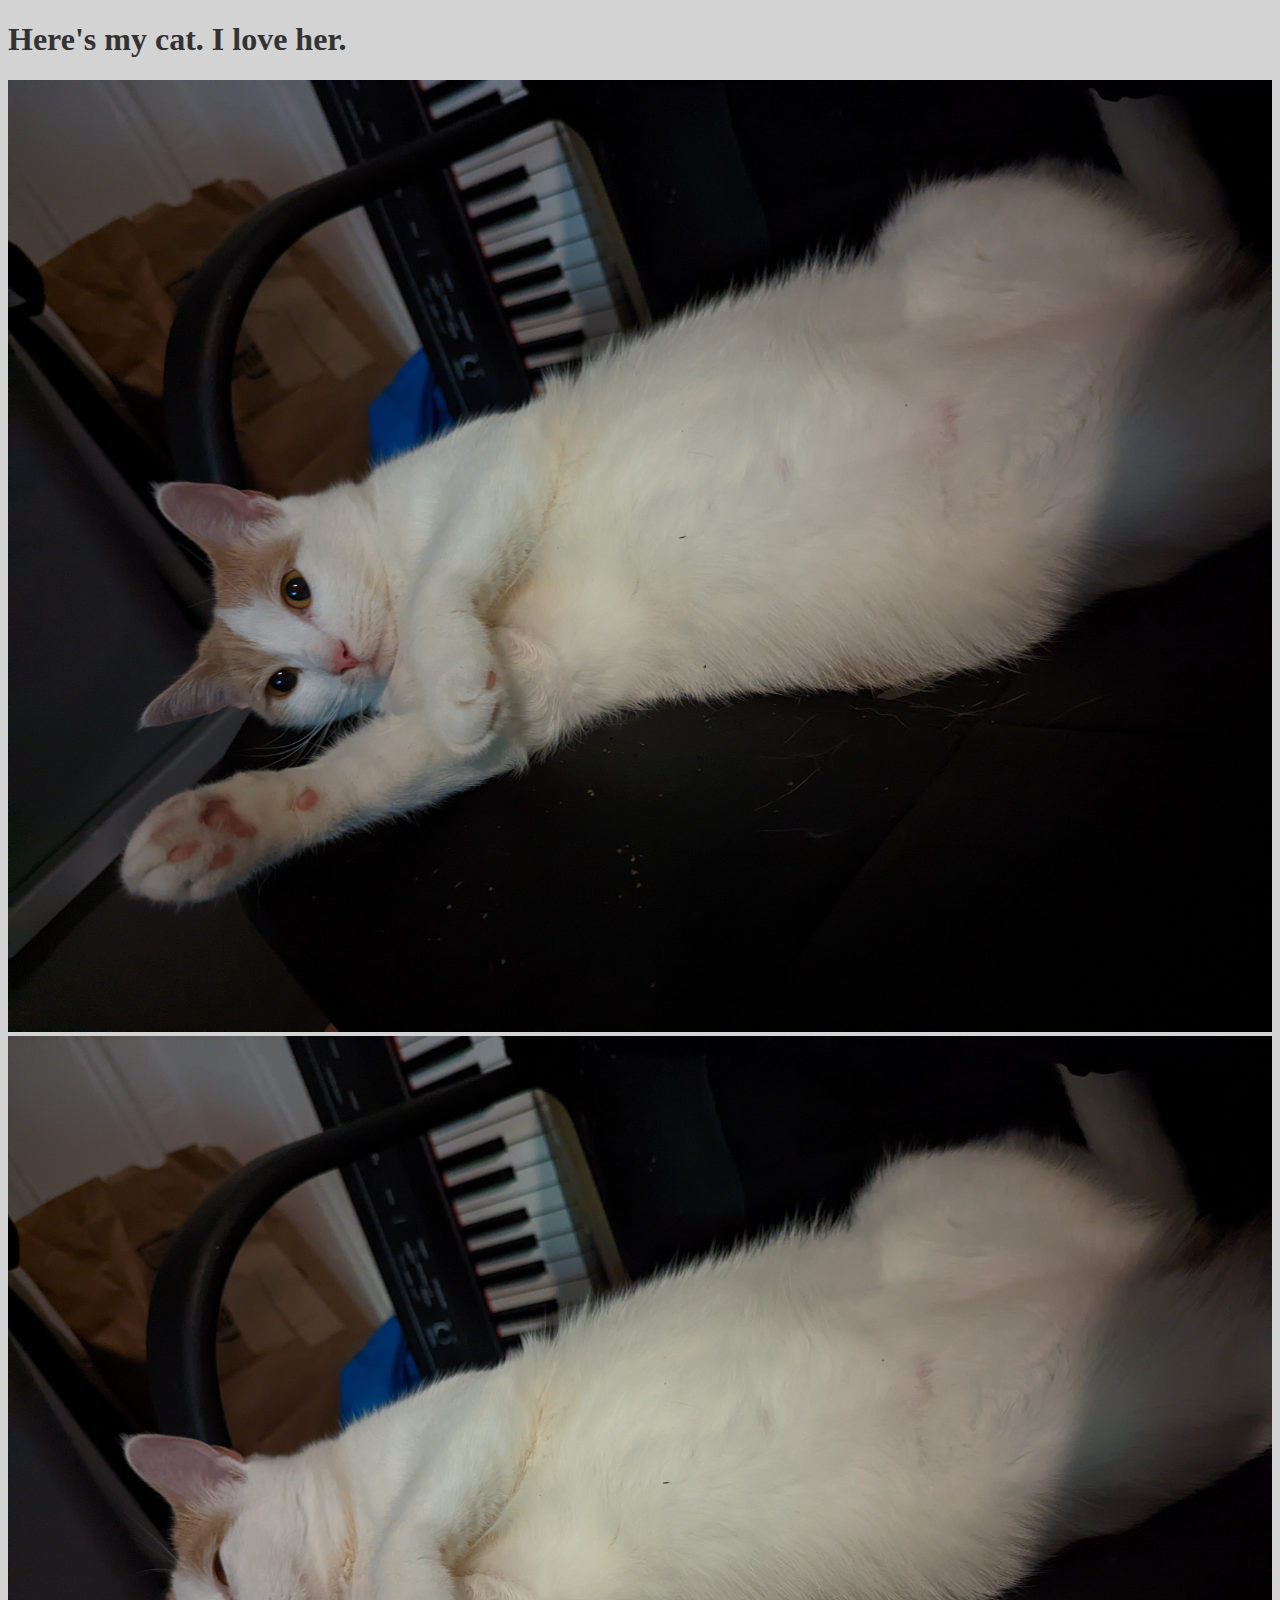
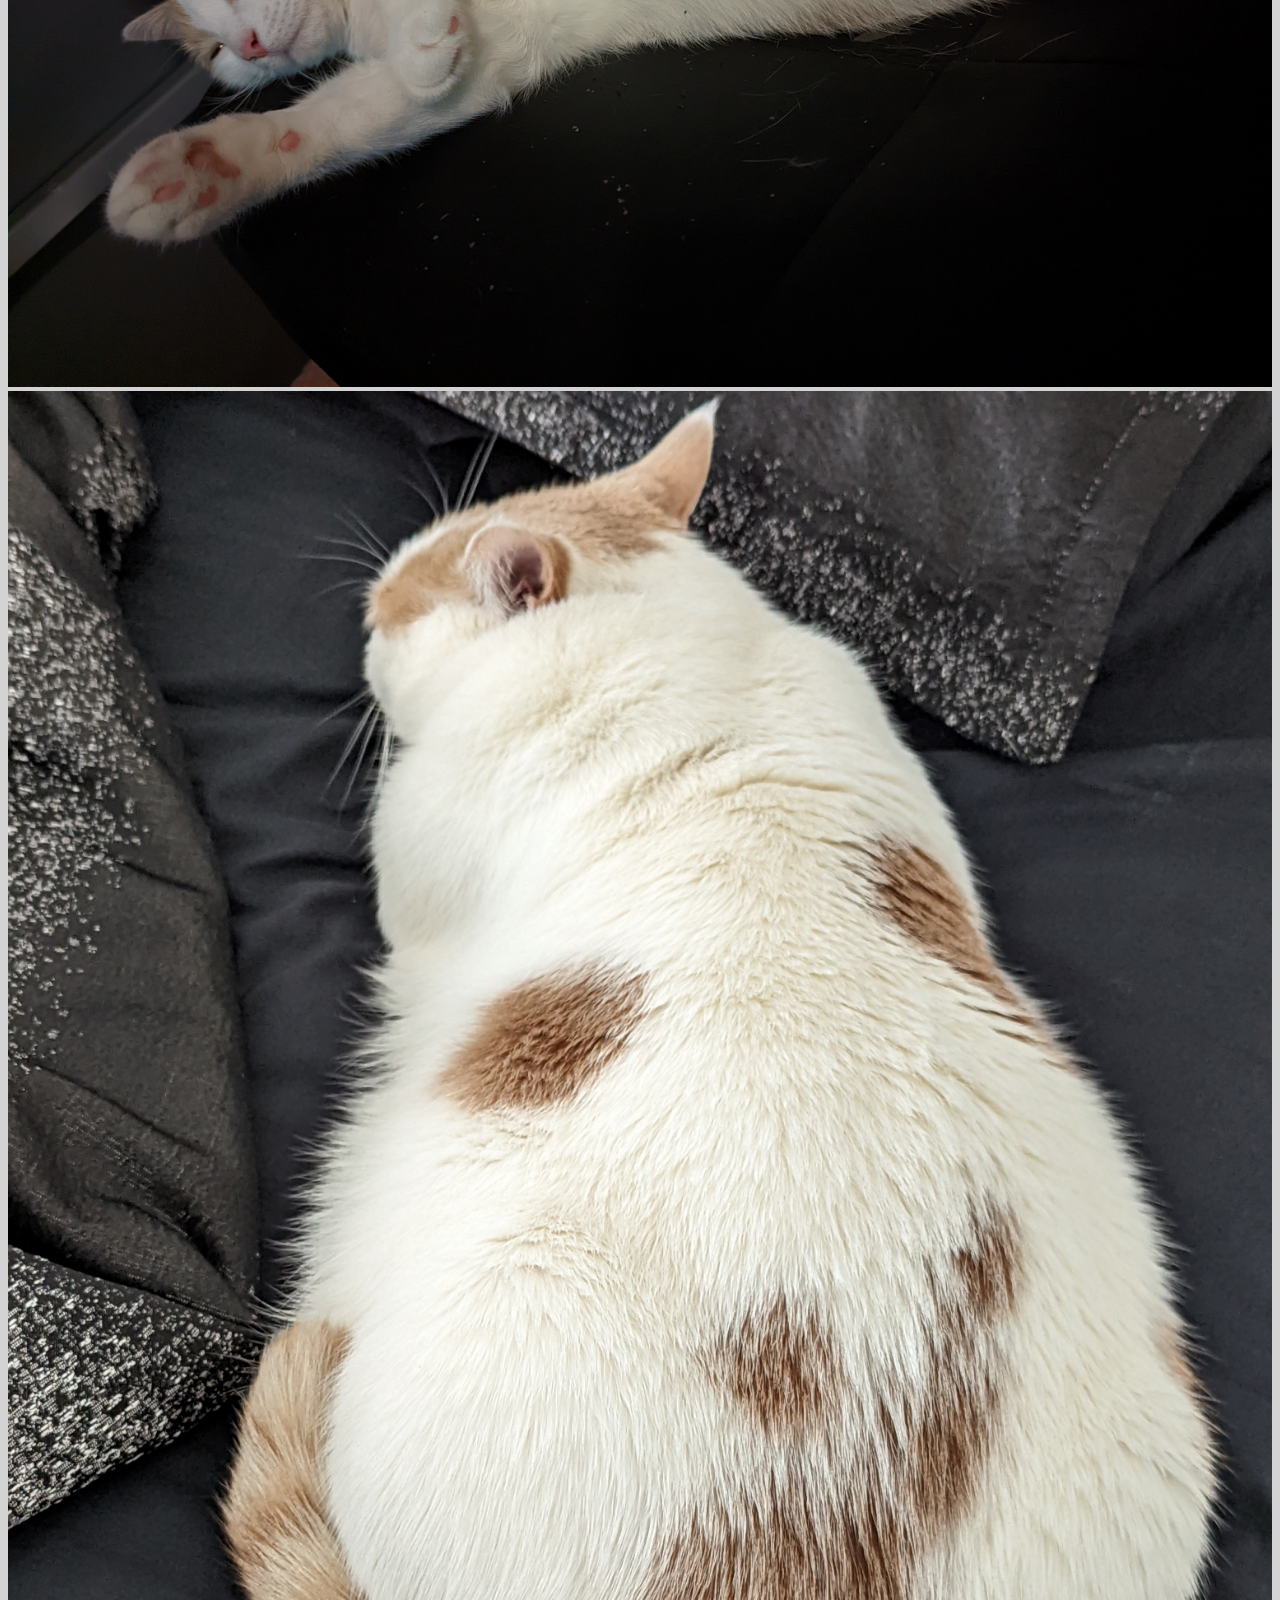
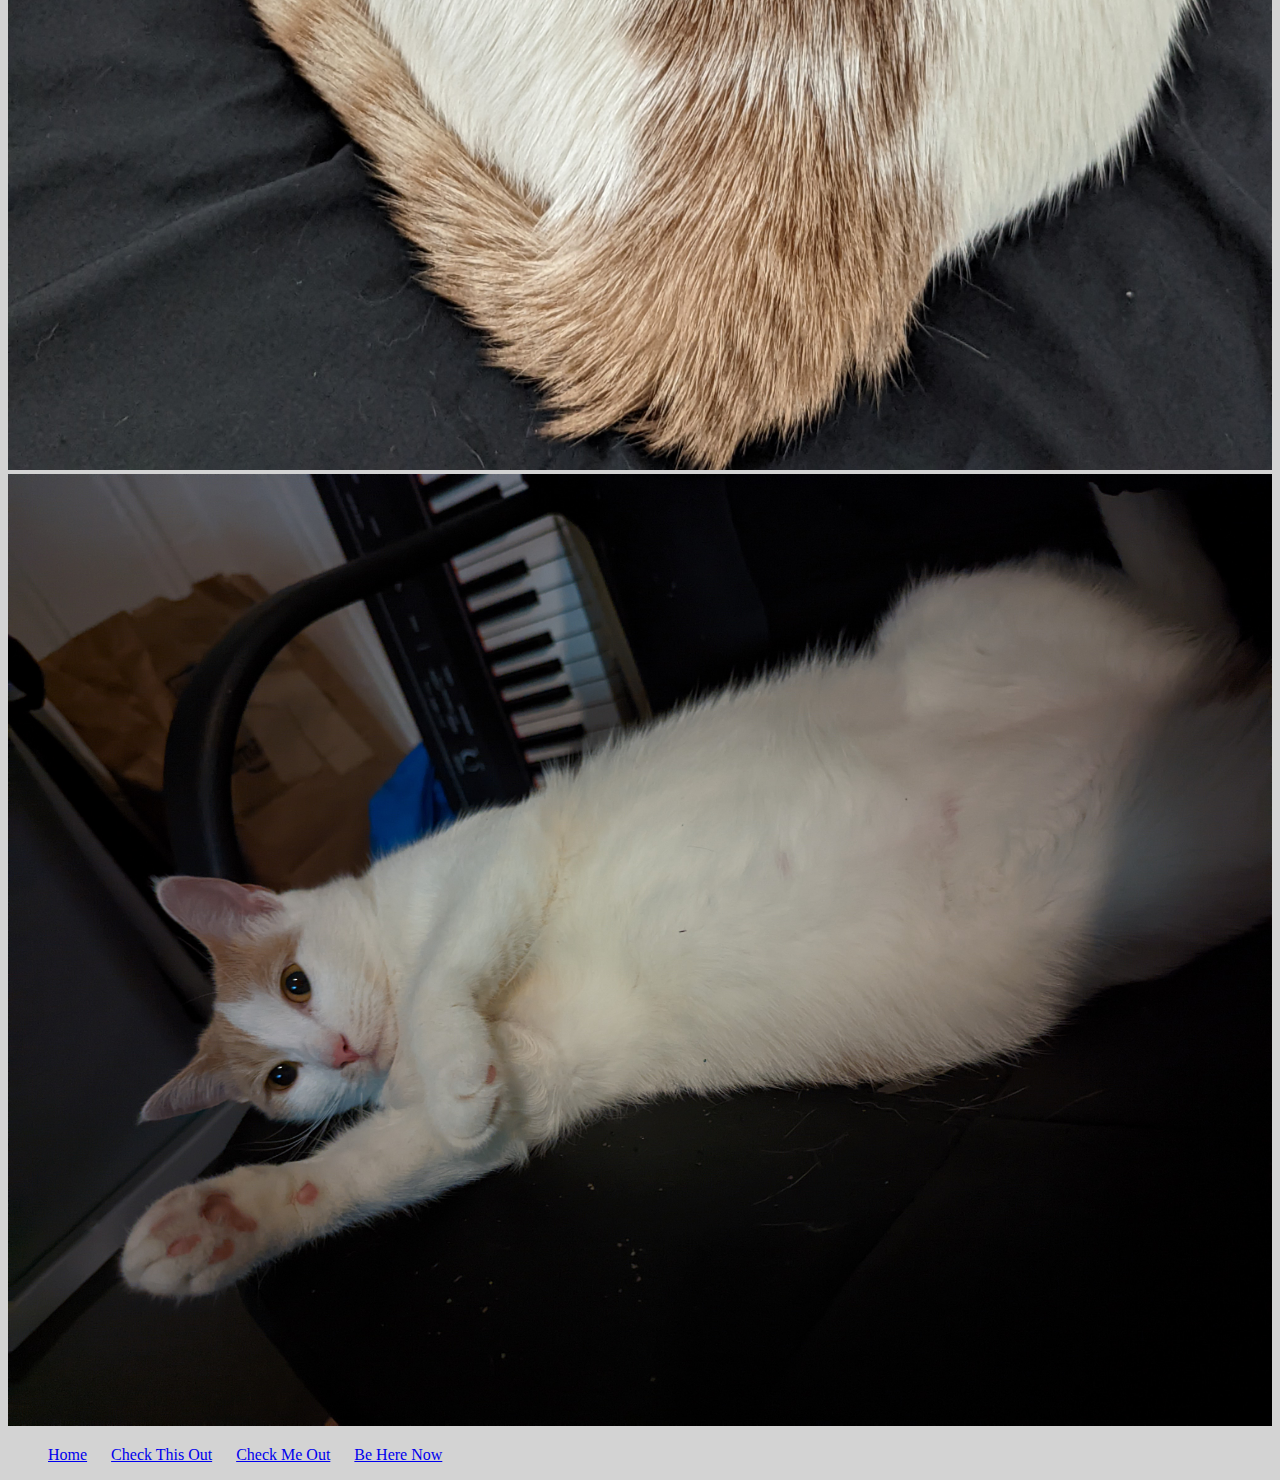
<file: Cat.html>
<!DOCTYPE html>
<html lang="en">

<head>
  <meta charset="UTF-8">
  <meta http-equiv="X-UA-Compatible" content="IE=edge">
  <meta name="viewport" content="width=device-width, initial-scale=1.0">
  <title>Best Videos on the Internet</title>
  <link rel="stylesheet" href="css/style.css">
</head>

<body>
  <h1>Here's my cat. I love her.</h1>
  <img src="img/cat1.jpg">
  <img src="img/cat2.jpg">
  <img src="img/cat3.jpg">
  <img src="img/cat1.jpg" alt="">

  <nav class="navcontainer">
    <ul class="navlist">
      <li><a href="index.html">Home</a></li>
      <li><a href="Cat.html">Check This Out</a></li>
      <li><a href="Contact.html">Check Me Out</a></li>
      <li><a href="Why.html">Be Here Now</a></li>
    </ul>
  </nav>
</body>

</html>
</file>
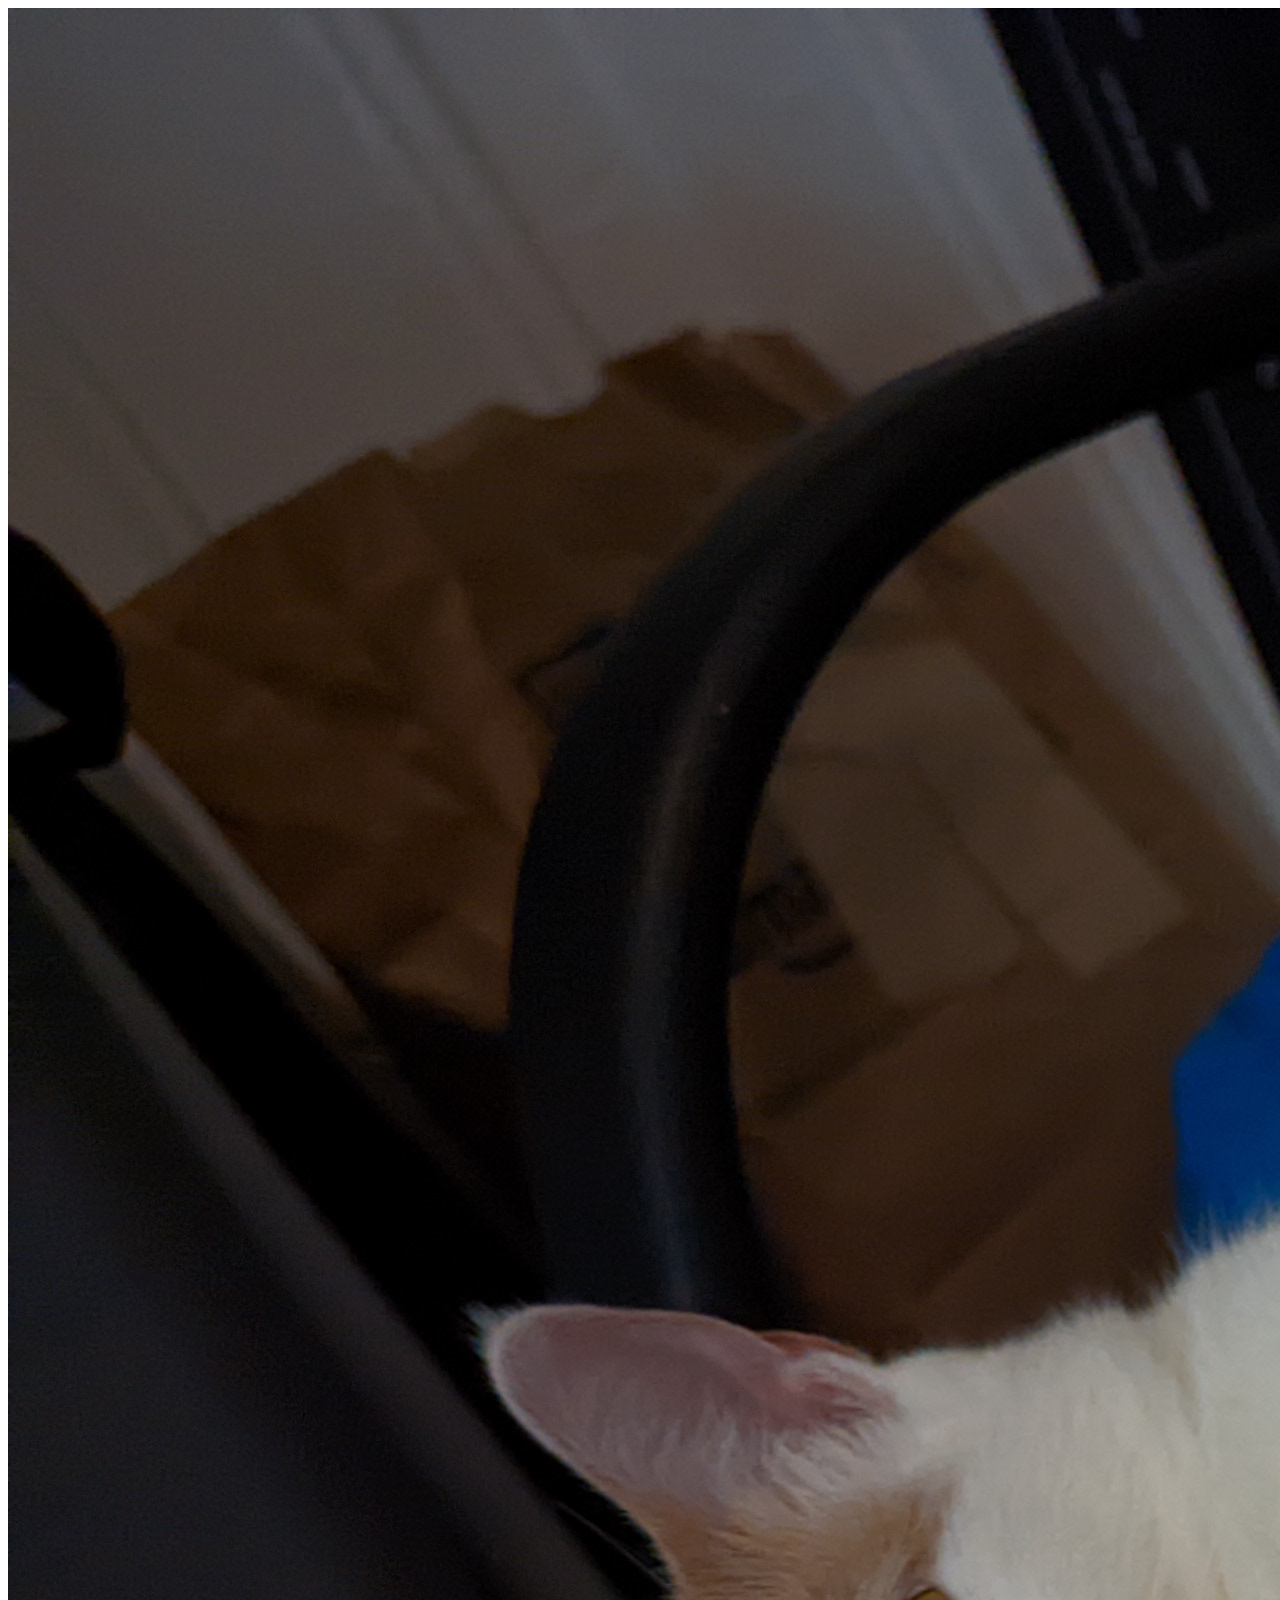
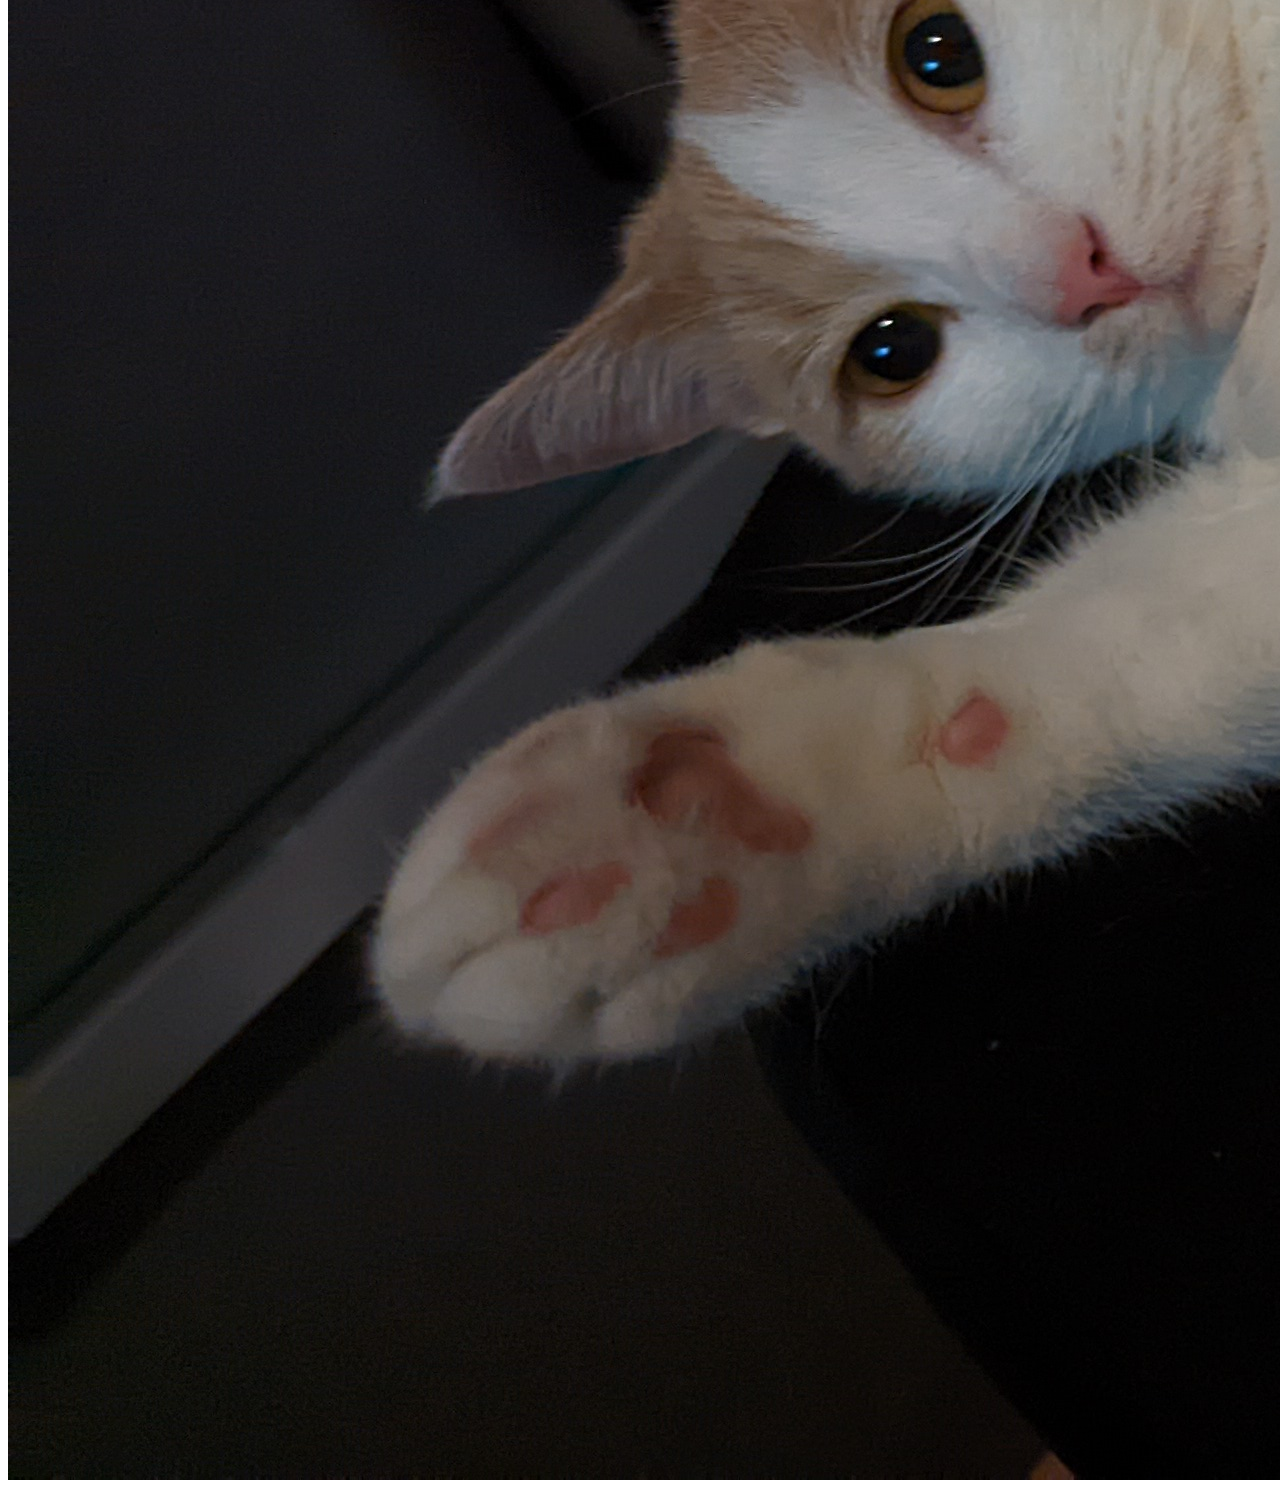
<file: test.html>
<!DOCTYPE html>
<html lang="en">

<head>
  <meta charset="UTF-8">
  <meta http-equiv="X-UA-Compatible" content="IE=edge">
  <meta name="viewport" content="width=device-width, initial-scale=1.0">
  <title>Document</title>
</head>

<body>
  <img src="img/cat1.jpg" alt="">
</body>

</html>
</file>
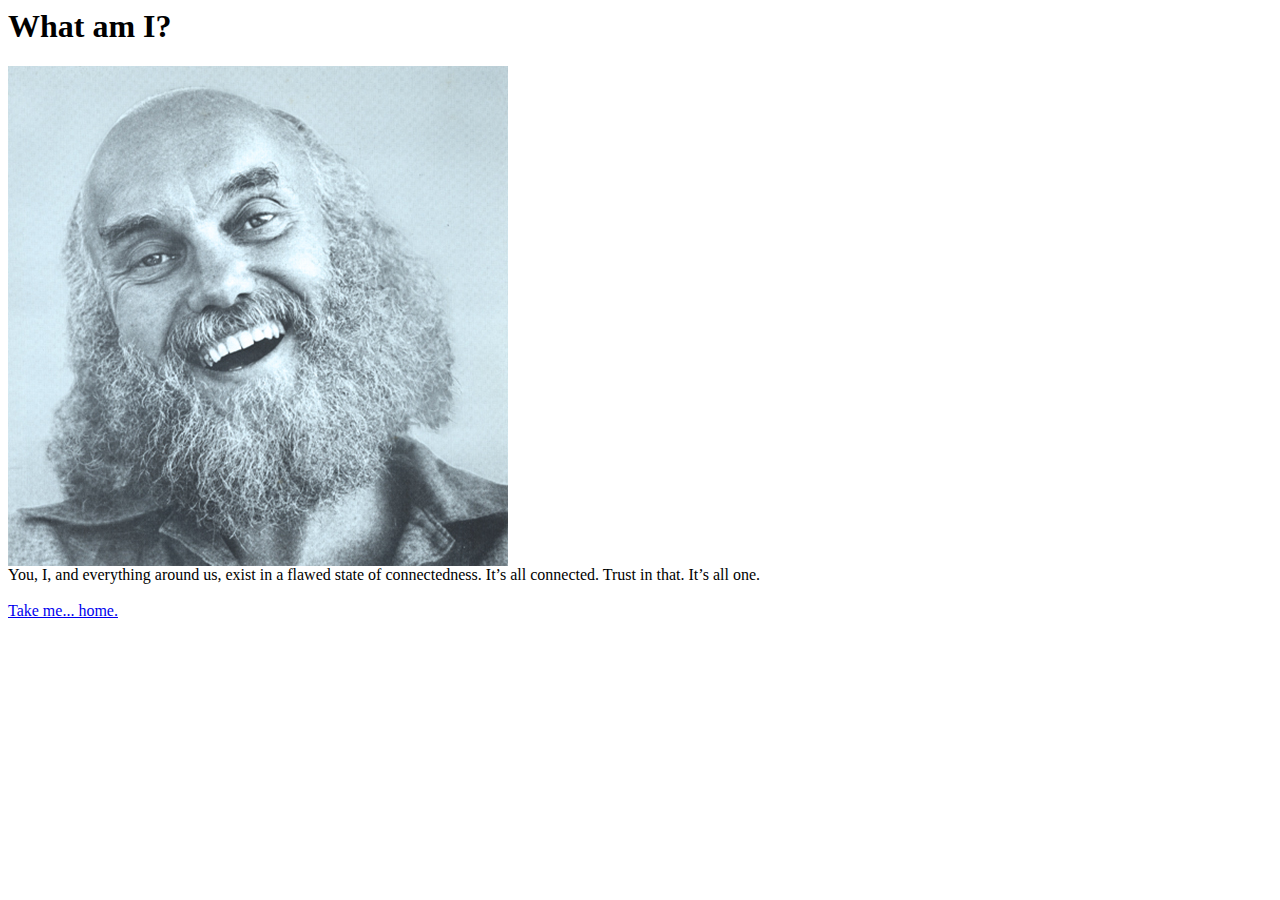
<file: Why.html>
<body>
  <h1>What am I?</h1>
  <img src="img/ram.jpg" alt="Ram Dass.">
  <figcaption>You, I, and everything around us, exist in a flawed state of connectedness. It’s all connected. Trust in that. It’s all one.</figcaption>
<br>
    <a href="index.html">Take me... home.</a>
  
</body>
</file>
<file: css/style.css>
/* Responisve Image Base */
img,video{
  width: auto; 
  height: auto;
  max-width: 100%;  
}

body{
  color: #333;
  background-color: lightgray;
}
.navlist li
{
    display: inline; /* brings nav elements up next to each other */
    list-style-type: none; /* removes the bullet points */
    padding-right: 20px; /* spaces them out from each other. Adjust to suit your needs */
}
</file>
